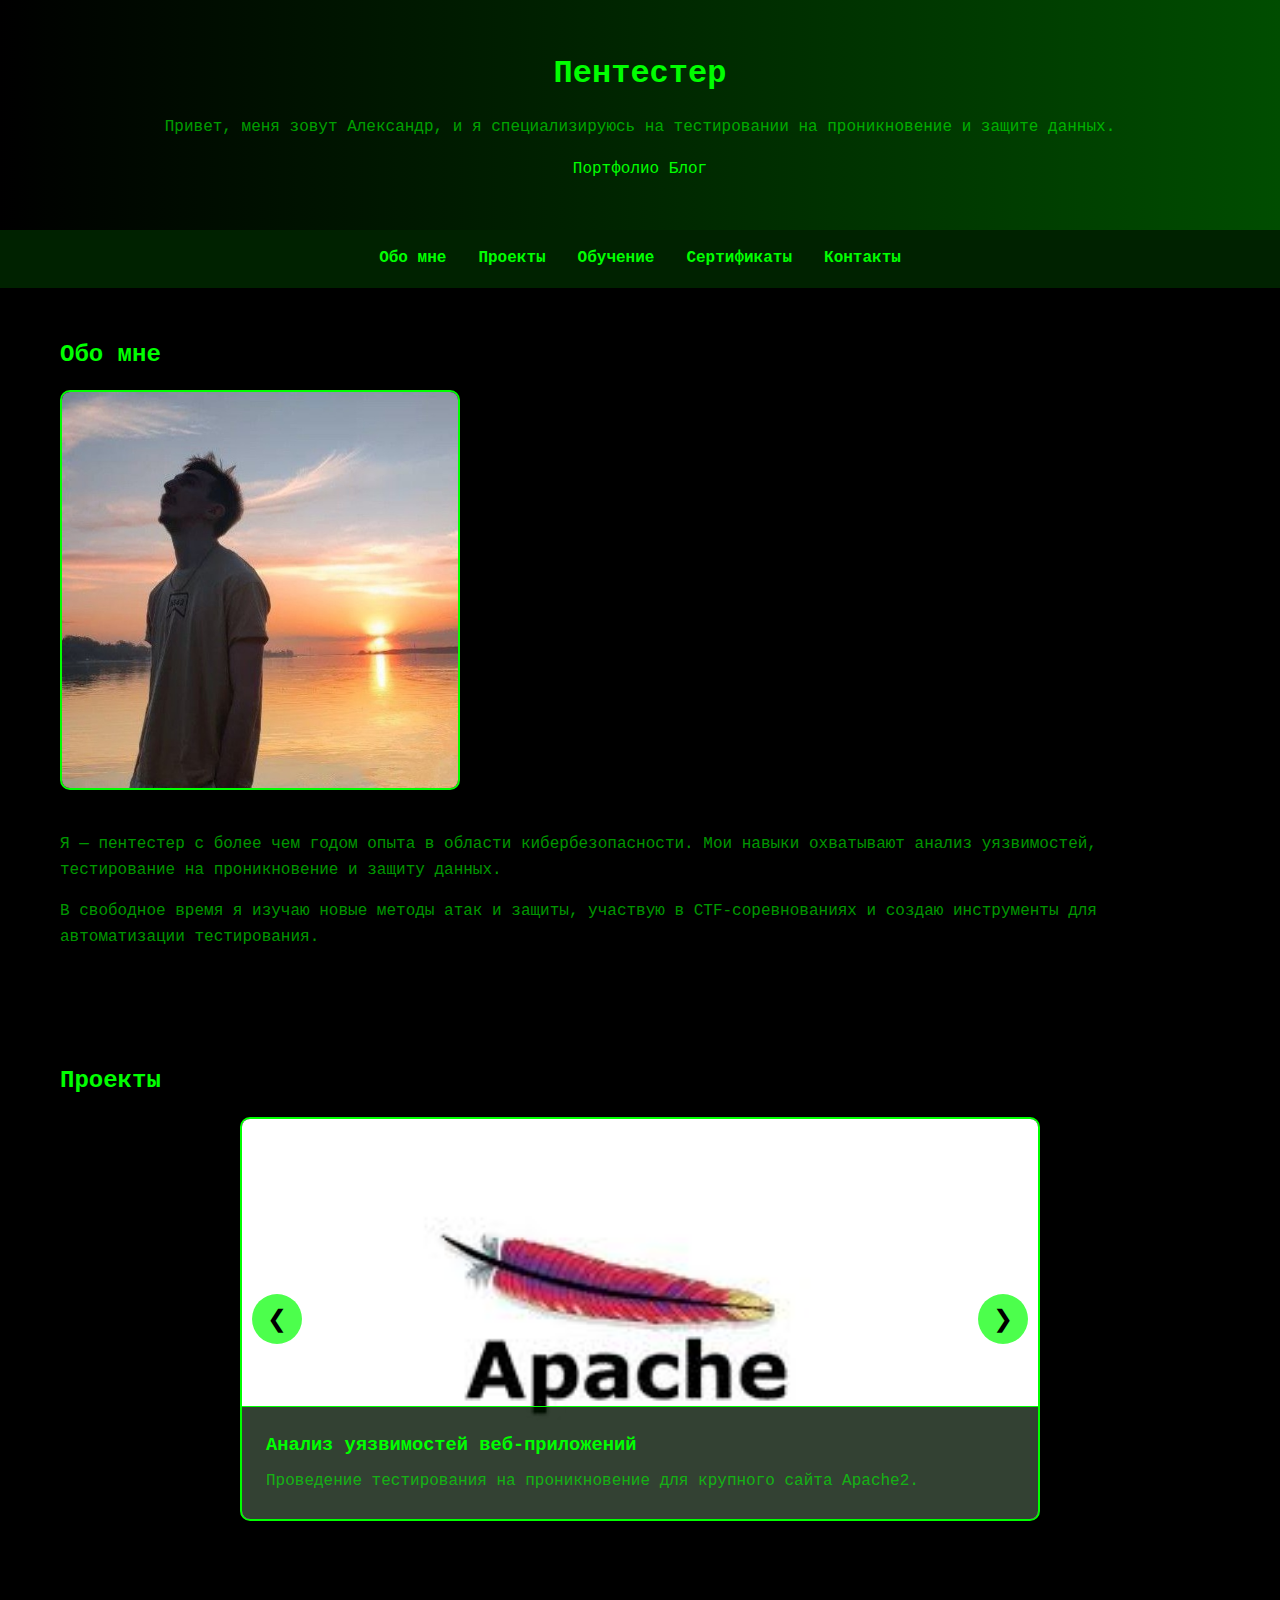
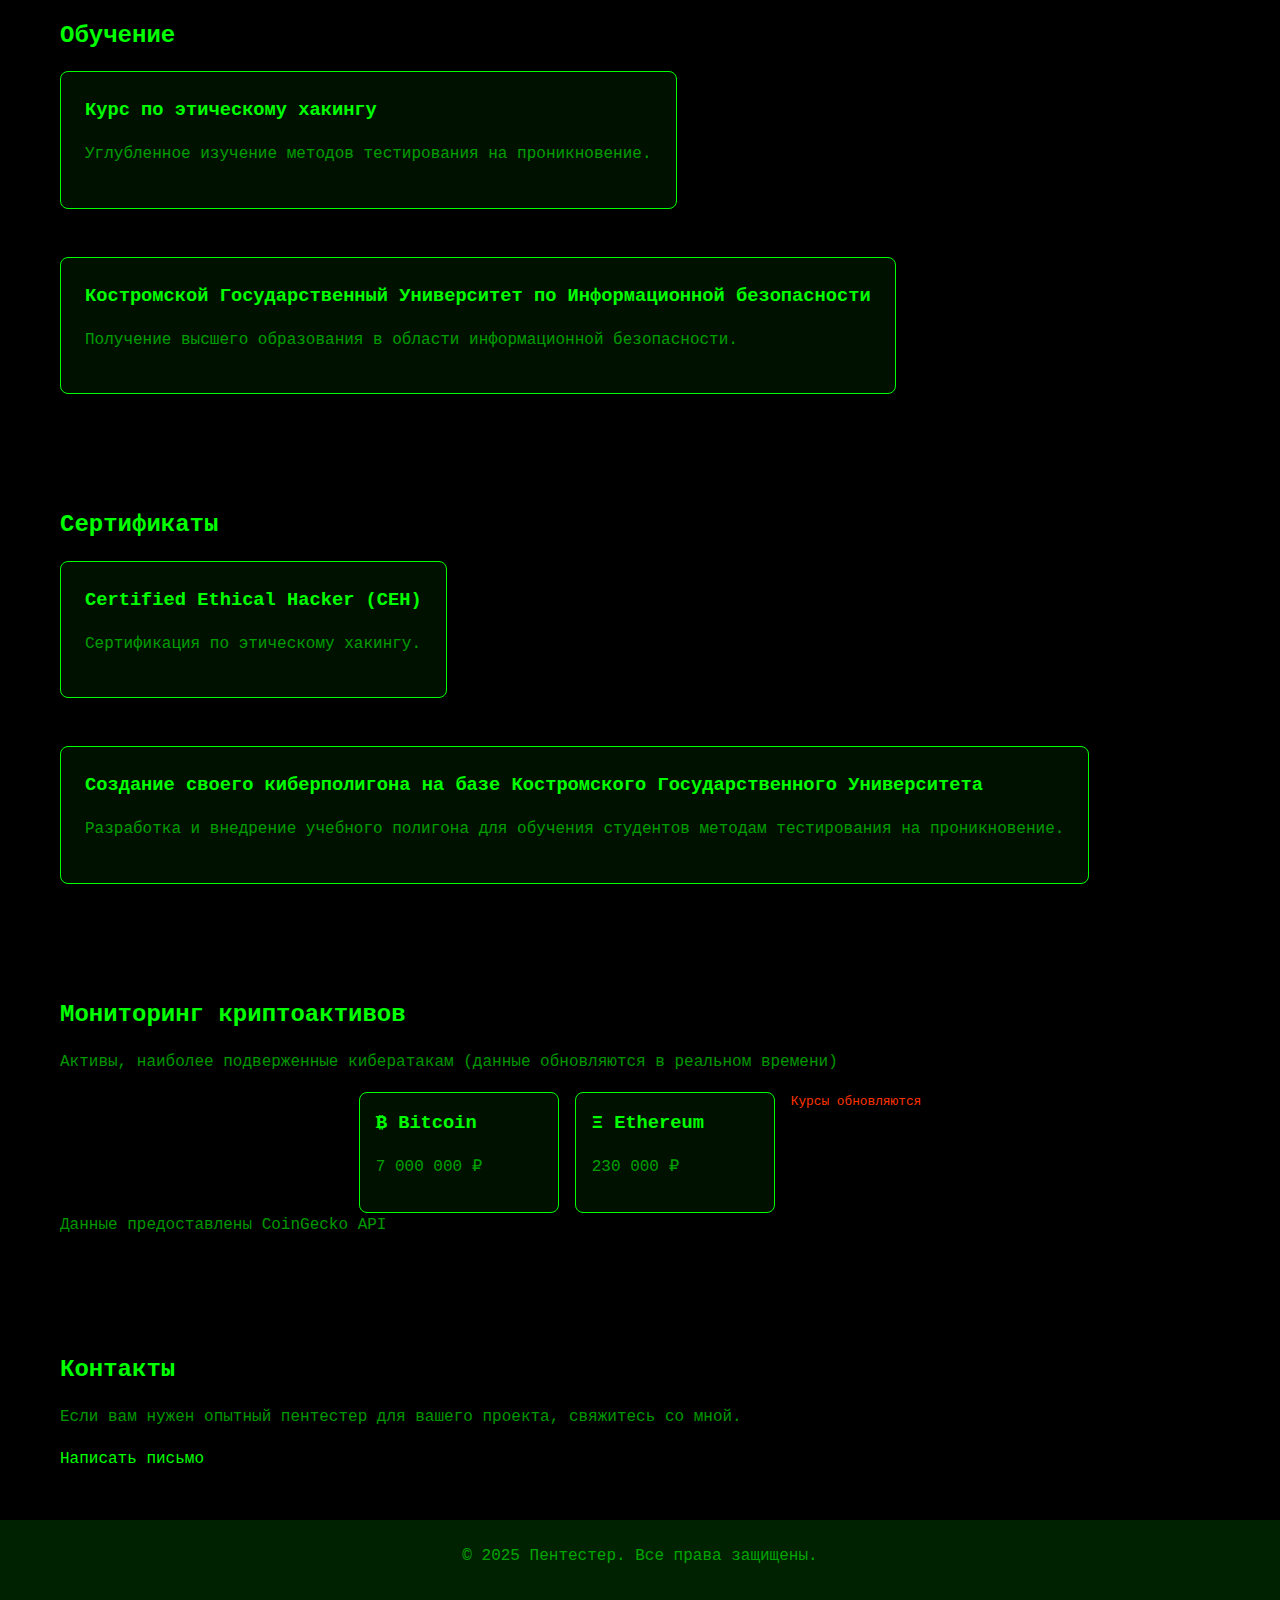
<file: Index.html>
<!DOCTYPE html>
<html lang="ru">
<head>
    <meta charset="UTF-8">
    <meta name="viewport" content="width=device-width, initial-scale=1.0">
    <title>Пентестер | Личный сайт</title>
    <link rel="stylesheet" href="styles.css">
    <link rel="stylesheet" href="slider.css">
</head>
<body>
    <!-- Шапка -->
    <header>
        <div class="container header-container">
            <div class="header-left">
                <h1>Пентестер</h1>
                <p>Привет, меня зовут Александр, и я специализируюсь на тестировании на проникновение и защите данных.</p>
            </div>
            <div class="header-right">
                <a href="portfolio.html" class="header-link">Портфолио</a>
                <a href="blog.html" class="header-link">Блог</a>
            </div>
        </div>
    </header>

    <!-- Менюшка -->
    <nav>
        <div class="container">
            <ul>
                <li><a href="#about">Обо мне</a></li>
                <li><a href="#projects">Проекты</a></li>
                <li><a href="#education">Обучение</a></li>
                <li><a href="#certificates">Сертификаты</a></li>
                <li><a href="#contact">Контакты</a></li>
            </ul>
        </div>
    </nav>

    <!-- Обо мне -->
    <section id="about">
        <div class="container">
            <h2>Обо мне</h2>
            <div class="about-container">
                <div class="photo-container">
                    <img src="Photo\photoAlexander.jpg" alt="Александр" class="profile-photo" width="400" height="400">
                </div>
                <div class="text-container">
                    <p>
                        Я — пентестер с более чем годом опыта в области кибербезопасности. Мои навыки охватывают анализ уязвимостей, тестирование на проникновение и защиту данных.
                    </p>
                    <p>
                        В свободное время я изучаю новые методы атак и защиты, участвую в CTF-соревнованиях и создаю инструменты для автоматизации тестирования.
                    </p>
                </div>
            </div>
        </div>
    </section>

    <!-- Проекты -->
    <section id="projects">
        <div class="container">
            <h2>Проекты</h2>
            <div class="slider-container">
                <div class="slider">
                    <div class="slide active">
                        <img src="Photo/images.jpg" alt="Проект 1">
                        <div class="slide-content">
                            <h3>Анализ уязвимостей веб-приложений</h3>
                            <p>Проведение тестирования на проникновение для крупного сайта Apache2.</p>
                        </div>
                    </div>
                    <div class="slide">
                        <img src="Photo/01.jpg" alt="Проект 2">
                        <div class="slide-content">
                            <h3>Анализ уязвимостей сервера МИРЭА </h3>
                            <p>Проведение аудита безопаснои и выявление злоумышленников, которые взломали сервер.</p>
                        </div>
                    </div>
                    <div class="slide">
                        <img src="Photo/02.png" alt="Проект 3">
                        <div class="slide-content">
                            <h3>Проверка защищённости корпаротивных сетей</h3>
                            <p>Разработка стратегии защиты сети для финансовой компании.</p>
                        </div>
                    </div>
                </div>
                <button class="prev-btn">&#10094;</button>
                <button class="next-btn">&#10095;</button>
            </div>
        </div>
    </section>

    <!-- Обучение -->
    <section id="education">
        <div class="container">
            <h2>Обучение</h2>
            <div class="education-grid">
                <div class="card">
                    <h3>Курс по этическому хакингу</h3>
                    <p>Углубленное изучение методов тестирования на проникновение.</p>
                </div>
                <div class="card">
                    <h3>Костромской Государственный Университет по Информационной безопасности</h3>
                    <p>Получение высшего образования в области информационной безопасности.</p>
                </div>
            </div>
        </div>
    </section>

    <!-- Сертификаты -->
    <section id="certificates">
        <div class="container">
            <h2>Сертификаты</h2>
            <div class="certificates-grid">
                <div class="card">
                    <h3>Certified Ethical Hacker (CEH)</h3>
                    <p>Сертификация по этическому хакингу.</p>
                </div>
                <div class="card">
                    <h3>Создание своего киберполигона на базе Костромского Государственного Университета</h3>
                    <p>Разработка и внедрение учебного полигона для обучения студентов методам тестирования на проникновение.</p>
                </div>
            </div>
        </div>
    </section>
    <!-- Биткойны-->
    <section id="crypto">
        <div class="container">
            <h2>Мониторинг криптоактивов</h2>
            <p class="section-subtitle">Активы, наиболее подверженные кибератакам (данные обновляются в реальном времени)</p>
            <div class="crypto-grid" id="crypto-widget">
                <!-- Данные загрузятся через JavaScript -->
                <div class="loading">Загружаем курсы...</div>
            </div>
            <p class="api-note">Данные предоставлены CoinGecko API</p>
        </div>
    </section>
    <!-- Контакты -->
    <section id="contact">
        <div class="container">
            <h2>Контакты</h2>
            <p>Если вам нужен опытный пентестер для вашего проекта, свяжитесь со мной.</p>
            <a href="mailto:mr.orlov060104@gmail.com" class="button">Написать письмо</a>
        </div>
    </section>

    <!-- Footer -->
    <footer>
        <div class="container">
            <p>&copy; 2025 Пентестер. Все права защищены.</p>
        </div>
    </footer>

    <script src="slider.js"></script>
    <script src="script.js"></script>
</body>

</html>
</file>
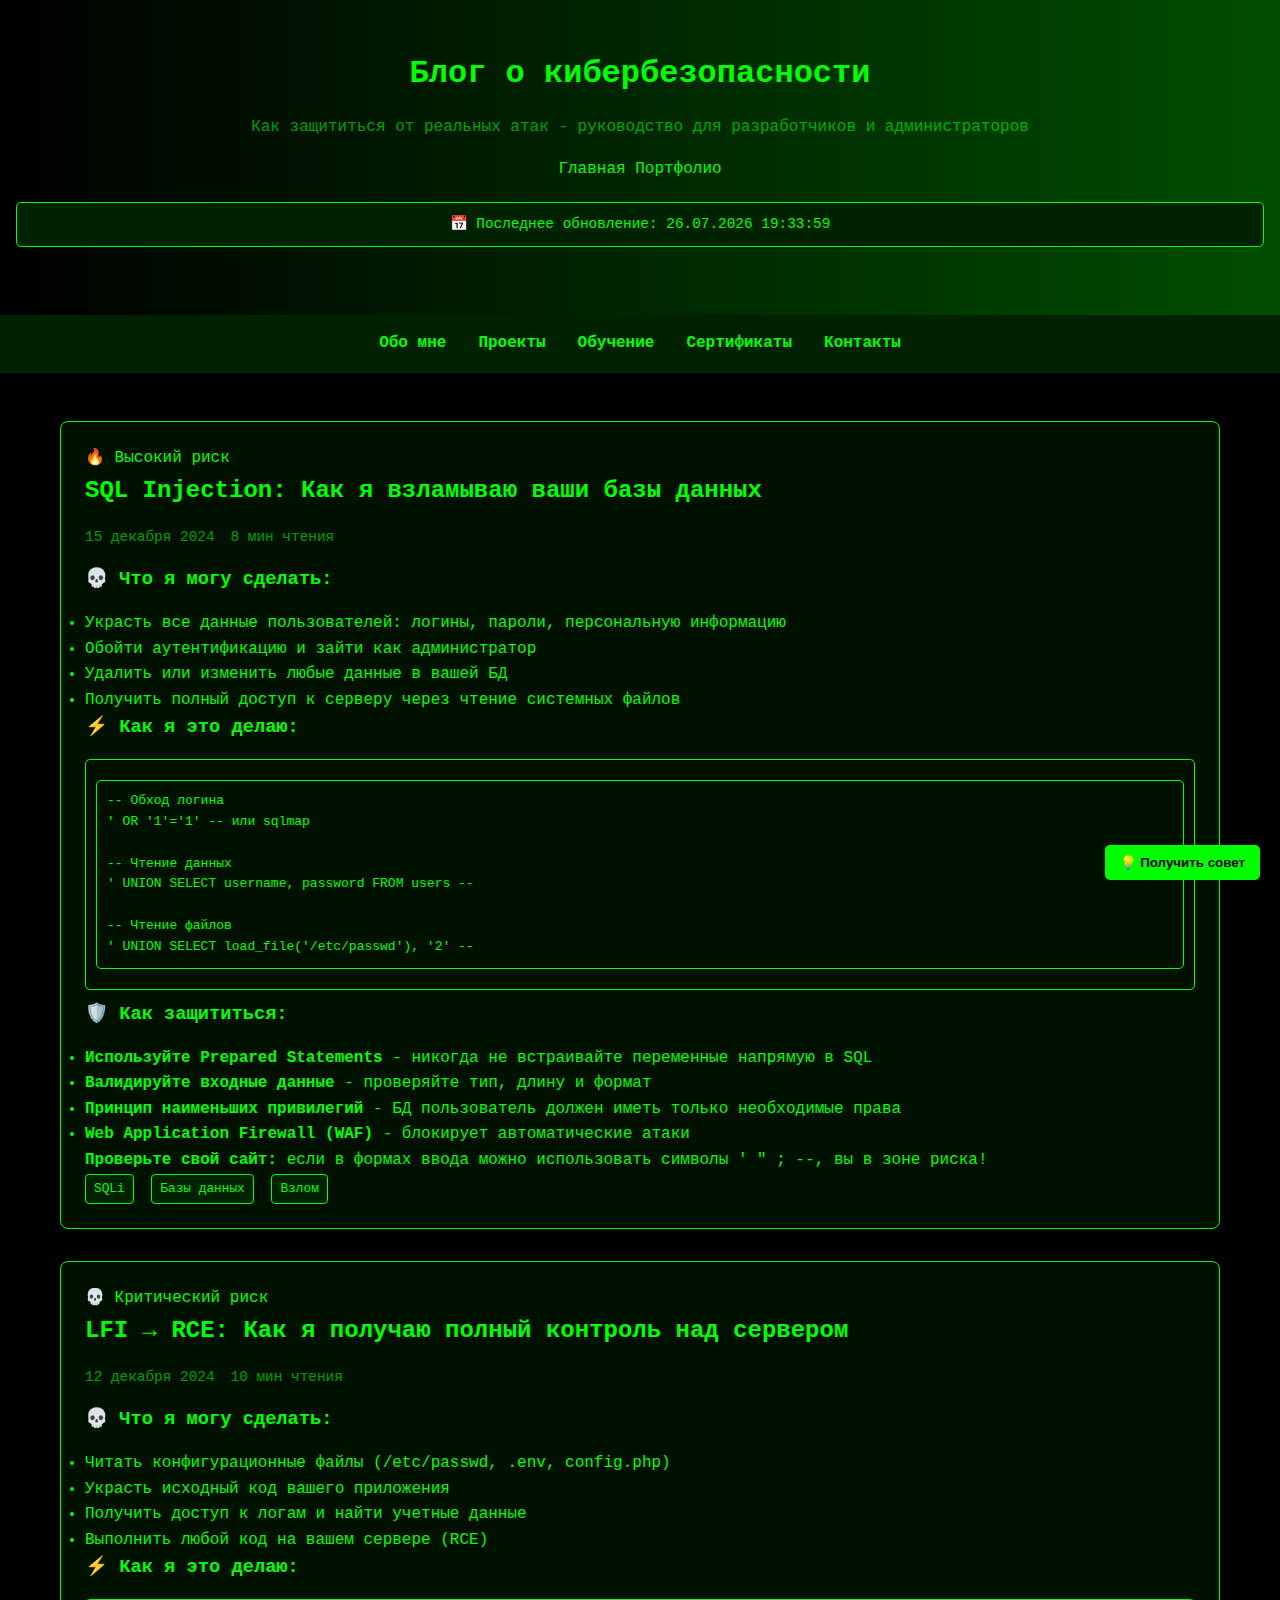
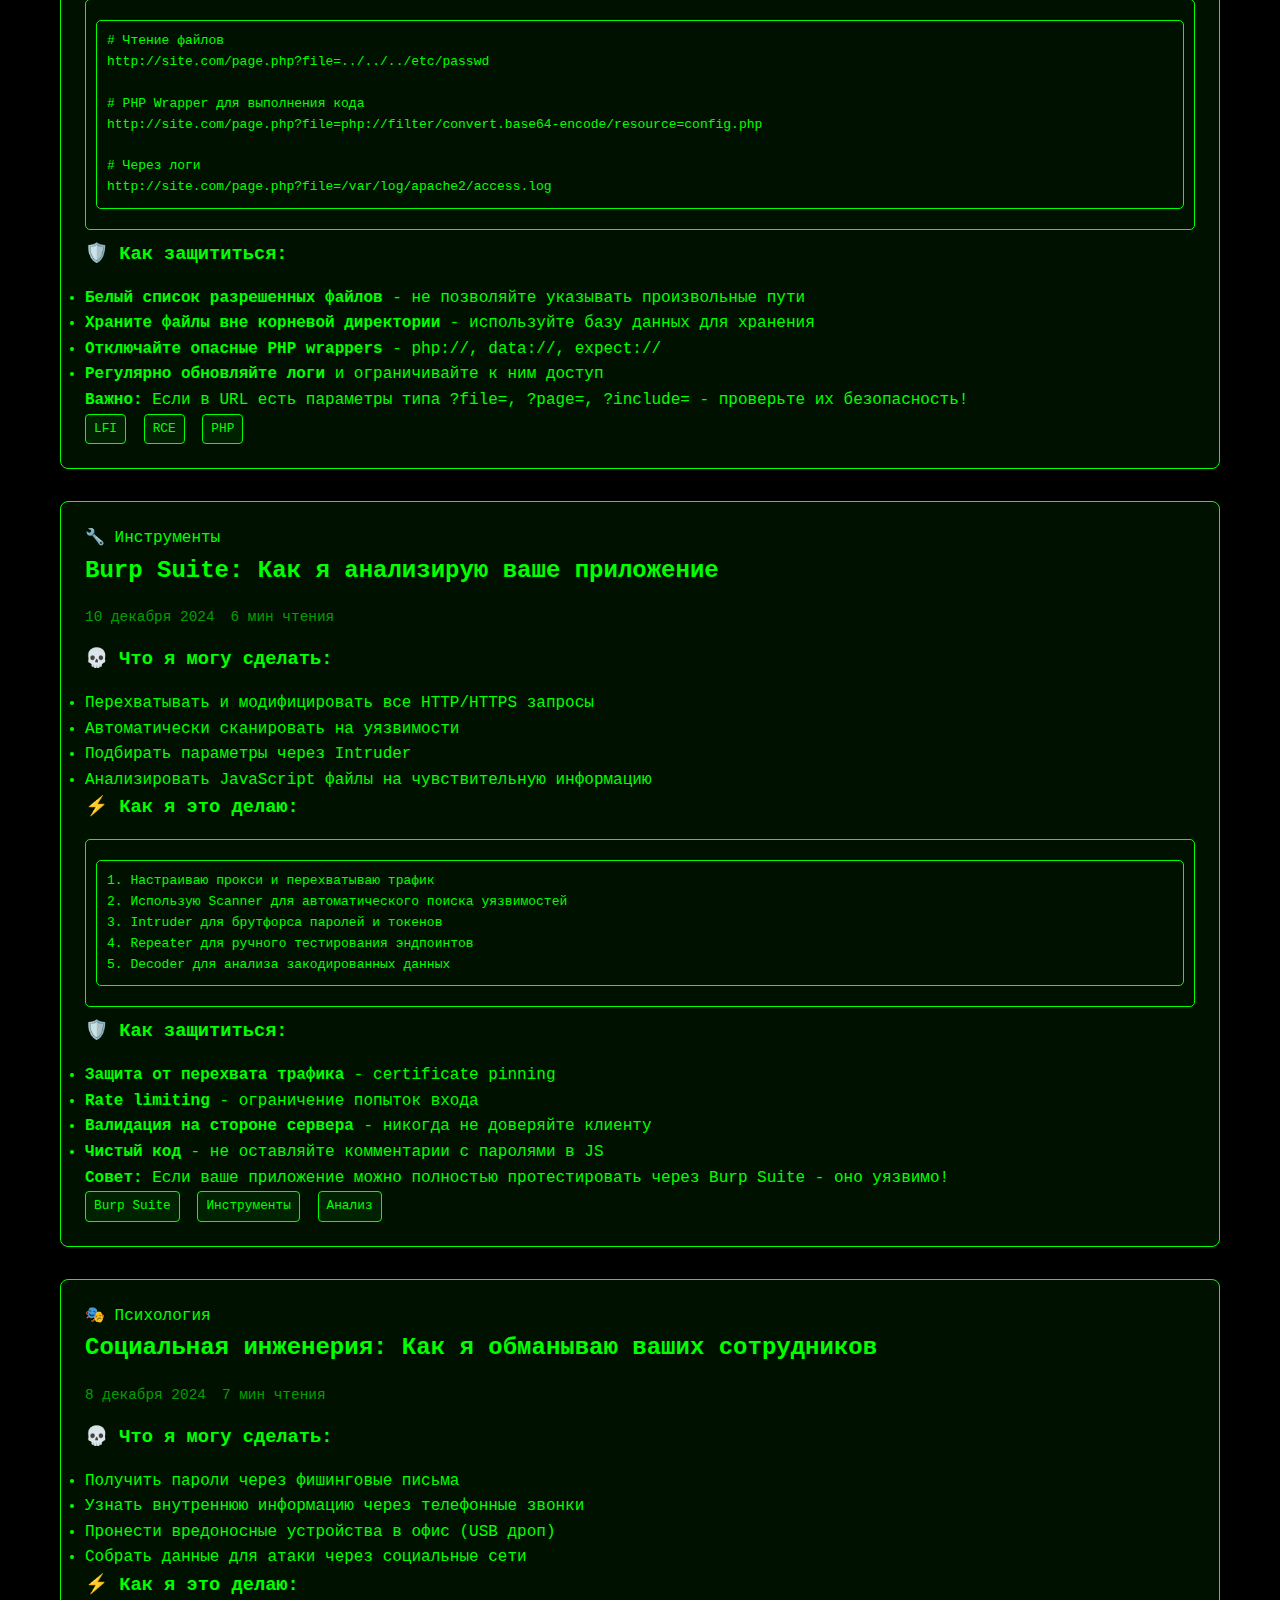
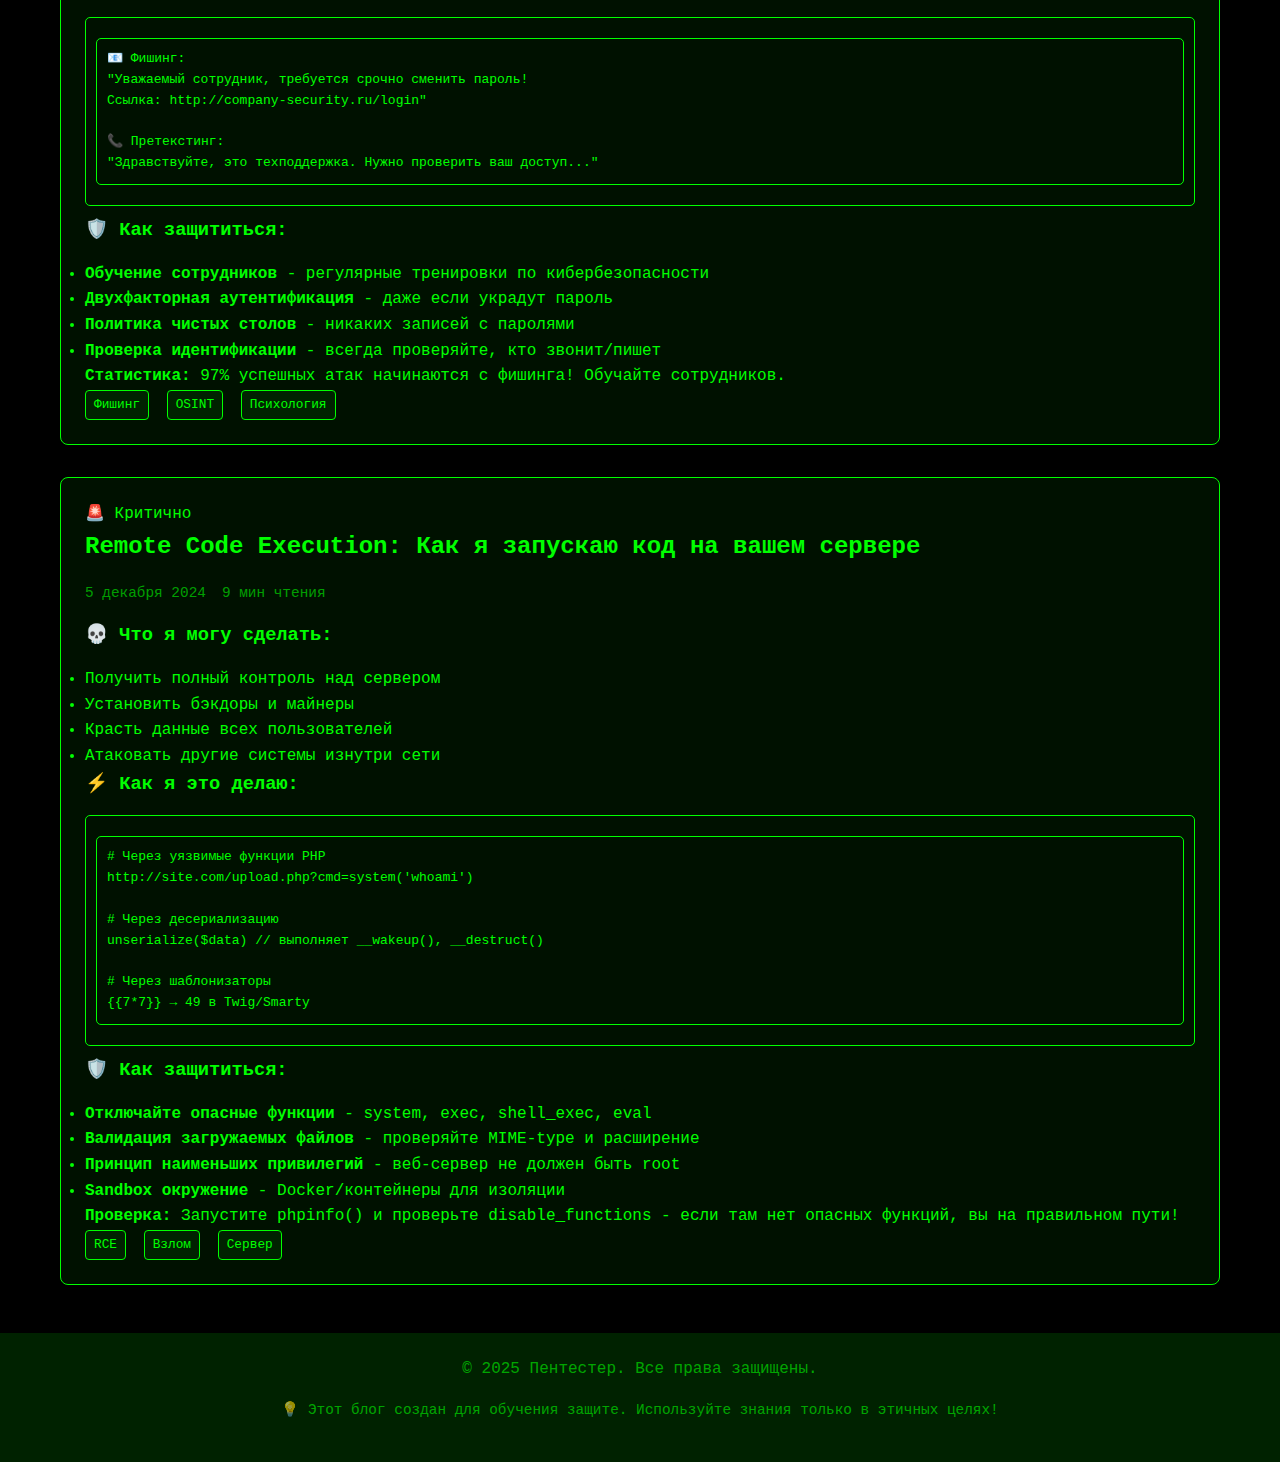
<file: blog.html>
<!DOCTYPE html>
<html lang="ru">
<head>
    <meta charset="UTF-8">
    <meta name="viewport" content="width=device-width, initial-scale=1.0">
    <title>Блог | Пентестер</title>
    <link rel="stylesheet" href="styles.css">
</head>
<body>
    <header>
        <div class="container header-container">
            <div class="header-left">
                <h1>Блог о кибербезопасности</h1>
                <p>Как защититься от реальных атак - руководство для разработчиков и администраторов</p>
            </div>
            <div class="header-right">
                <a href="index.html" class="header-link">Главная</a>
                <a href="portfolio.html" class="header-link">Портфолио</a>
            </div>
        </div>
    </header>

    <nav>
        <div class="container">
            <ul>
                <li><a href="index.html#about">Обо мне</a></li>
                <li><a href="index.html#projects">Проекты</a></li>
                <li><a href="index.html#education">Обучение</a></li>
                <li><a href="index.html#certificates">Сертификаты</a></li>
                <li><a href="index.html#contact">Контакты</a></li>
            </ul>
        </div>
    </nav>

    <section id="blog">
        <div class="container">
            <div class="blog-grid">
                <!-- Статья 1 - SQL Injection -->
                <article class="blog-post">
                    <div class="post-badge">🔥 Высокий риск</div>
                    <h2>SQL Injection: Как я взламываю ваши базы данных</h2>
                    <div class="post-meta">
                        <span class="post-date">15 декабря 2024</span>
                        <span class="post-read-time">8 мин чтения</span>
                    </div>
                    
                    <div class="post-content">
                        <h3>💀 Что я могу сделать:</h3>
                        <ul>
                            <li>Украсть все данные пользователей: логины, пароли, персональную информацию</li>
                            <li>Обойти аутентификацию и зайти как администратор</li>
                            <li>Удалить или изменить любые данные в вашей БД</li>
                            <li>Получить полный доступ к серверу через чтение системных файлов</li>
                        </ul>

                        <h3>⚡ Как я это делаю:</h3>
                        <pre><code>-- Обход логина
' OR '1'='1' -- или sqlmap

-- Чтение данных
' UNION SELECT username, password FROM users --

-- Чтение файлов
' UNION SELECT load_file('/etc/passwd'), '2' --</code></pre>

                        <h3>🛡️ Как защититься:</h3>
                        <ul>
                            <li><strong>Используйте Prepared Statements</strong> - никогда не встраивайте переменные напрямую в SQL</li>
                            <li><strong>Валидируйте входные данные</strong> - проверяйте тип, длину и формат</li>
                            <li><strong>Принцип наименьших привилегий</strong> - БД пользователь должен иметь только необходимые права</li>
                            <li><strong>Web Application Firewall (WAF)</strong> - блокирует автоматические атаки</li>
                        </ul>

                        <div class="warning-box">
                            <strong>Проверьте свой сайт:</strong> если в формах ввода можно использовать символы ' " ; --, вы в зоне риска!
                        </div>
                    </div>
                    
                    <div class="post-tags">
                        <span class="tag">SQLi</span>
                        <span class="tag">Базы данных</span>
                        <span class="tag">Взлом</span>
                    </div>
                </article>

                <!-- Статья 2 - LFI/RCE -->
                <article class="blog-post">
                    <div class="post-badge">💀 Критический риск</div>
                    <h2>LFI → RCE: Как я получаю полный контроль над сервером</h2>
                    <div class="post-meta">
                        <span class="post-date">12 декабря 2024</span>
                        <span class="post-read-time">10 мин чтения</span>
                    </div>
                    
                    <div class="post-content">
                        <h3>💀 Что я могу сделать:</h3>
                        <ul>
                            <li>Читать конфигурационные файлы (/etc/passwd, .env, config.php)</li>
                            <li>Украсть исходный код вашего приложения</li>
                            <li>Получить доступ к логам и найти учетные данные</li>
                            <li>Выполнить любой код на вашем сервере (RCE)</li>
                        </ul>

                        <h3>⚡ Как я это делаю:</h3>
                        <pre><code># Чтение файлов
http://site.com/page.php?file=../../../etc/passwd

# PHP Wrapper для выполнения кода
http://site.com/page.php?file=php://filter/convert.base64-encode/resource=config.php

# Через логи
http://site.com/page.php?file=/var/log/apache2/access.log</code></pre>

                        <h3>🛡️ Как защититься:</h3>
                        <ul>
                            <li><strong>Белый список разрешенных файлов</strong> - не позволяйте указывать произвольные пути</li>
                            <li><strong>Храните файлы вне корневой директории</strong> - используйте базу данных для хранения</li>
                            <li><strong>Отключайте опасные PHP wrappers</strong> - php://, data://, expect://</li>
                            <li><strong>Регулярно обновляйте логи</strong> и ограничивайте к ним доступ</li>
                        </ul>

                        <div class="warning-box">
                            <strong>Важно:</strong> Если в URL есть параметры типа ?file=, ?page=, ?include= - проверьте их безопасность!
                        </div>
                    </div>
                    
                    <div class="post-tags">
                        <span class="tag">LFI</span>
                        <span class="tag">RCE</span>
                        <span class="tag">PHP</span>
                    </div>
                </article>

                <!-- Статья 3 - Burp Suite -->
                <article class="blog-post">
                    <div class="post-badge">🔧 Инструменты</div>
                    <h2>Burp Suite: Как я анализирую ваше приложение</h2>
                    <div class="post-meta">
                        <span class="post-date">10 декабря 2024</span>
                        <span class="post-read-time">6 мин чтения</span>
                    </div>
                    
                    <div class="post-content">
                        <h3>💀 Что я могу сделать:</h3>
                        <ul>
                            <li>Перехватывать и модифицировать все HTTP/HTTPS запросы</li>
                            <li>Автоматически сканировать на уязвимости</li>
                            <li>Подбирать параметры через Intruder</li>
                            <li>Анализировать JavaScript файлы на чувствительную информацию</li>
                        </ul>

                        <h3>⚡ Как я это делаю:</h3>
                        <pre><code>1. Настраиваю прокси и перехватываю трафик
2. Использую Scanner для автоматического поиска уязвимостей
3. Intruder для брутфорса паролей и токенов
4. Repeater для ручного тестирования эндпоинтов
5. Decoder для анализа закодированных данных</code></pre>

                        <h3>🛡️ Как защититься:</h3>
                        <ul>
                            <li><strong>Защита от перехвата трафика</strong> - certificate pinning</li>
                            <li><strong>Rate limiting</strong> - ограничение попыток входа</li>
                            <li><strong>Валидация на стороне сервера</strong> - никогда не доверяйте клиенту</li>
                            <li><strong>Чистый код</strong> - не оставляйте комментарии с паролями в JS</li>
                        </ul>

                        <div class="warning-box">
                            <strong>Совет:</strong> Если ваше приложение можно полностью протестировать через Burp Suite - оно уязвимо!
                        </div>
                    </div>
                    
                    <div class="post-tags">
                        <span class="tag">Burp Suite</span>
                        <span class="tag">Инструменты</span>
                        <span class="tag">Анализ</span>
                    </div>
                </article>

                <!-- Статья 4 - Социальная инженерия -->
                <article class="blog-post">
                    <div class="post-badge">🎭 Психология</div>
                    <h2>Социальная инженерия: Как я обманываю ваших сотрудников</h2>
                    <div class="post-meta">
                        <span class="post-date">8 декабря 2024</span>
                        <span class="post-read-time">7 мин чтения</span>
                    </div>
                    
                    <div class="post-content">
                        <h3>💀 Что я могу сделать:</h3>
                        <ul>
                            <li>Получить пароли через фишинговые письма</li>
                            <li>Узнать внутреннюю информацию через телефонные звонки</li>
                            <li>Пронести вредоносные устройства в офис (USB дроп)</li>
                            <li>Собрать данные для атаки через социальные сети</li>
                        </ul>

                        <h3>⚡ Как я это делаю:</h3>
                        <pre><code>📧 Фишинг:
"Уважаемый сотрудник, требуется срочно сменить пароль!
Ссылка: http://company-security.ru/login"

📞 Претекстинг:
"Здравствуйте, это техподдержка. Нужно проверить ваш доступ..."</code></pre>

                        <h3>🛡️ Как защититься:</h3>
                        <ul>
                            <li><strong>Обучение сотрудников</strong> - регулярные тренировки по кибербезопасности</li>
                            <li><strong>Двухфакторная аутентификация</strong> - даже если украдут пароль</li>
                            <li><strong>Политика чистых столов</strong> - никаких записей с паролями</li>
                            <li><strong>Проверка идентификации</strong> - всегда проверяйте, кто звонит/пишет</li>
                        </ul>

                        <div class="warning-box">
                            <strong>Статистика:</strong> 97% успешных атак начинаются с фишинга! Обучайте сотрудников.
                        </div>
                    </div>
                    
                    <div class="post-tags">
                        <span class="tag">Фишинг</span>
                        <span class="tag">OSINT</span>
                        <span class="tag">Психология</span>
                    </div>
                </article>

                <!-- Статья 5 - RCE -->
                <article class="blog-post">
                    <div class="post-badge">🚨 Критично</div>
                    <h2>Remote Code Execution: Как я запускаю код на вашем сервере</h2>
                    <div class="post-meta">
                        <span class="post-date">5 декабря 2024</span>
                        <span class="post-read-time">9 мин чтения</span>
                    </div>
                    
                    <div class="post-content">
                        <h3>💀 Что я могу сделать:</h3>
                        <ul>
                            <li>Получить полный контроль над сервером</li>
                            <li>Установить бэкдоры и майнеры</li>
                            <li>Красть данные всех пользователей</li>
                            <li>Атаковать другие системы изнутри сети</li>
                        </ul>

                        <h3>⚡ Как я это делаю:</h3>
                        <pre><code># Через уязвимые функции PHP
http://site.com/upload.php?cmd=system('whoami')

# Через десериализацию
unserialize($data) // выполняет __wakeup(), __destruct()

# Через шаблонизаторы
{{7*7}} → 49 в Twig/Smarty</code></pre>

                        <h3>🛡️ Как защититься:</h3>
                        <ul>
                            <li><strong>Отключайте опасные функции</strong> - system, exec, shell_exec, eval</li>
                            <li><strong>Валидация загружаемых файлов</strong> - проверяйте MIME-type и расширение</li>
                            <li><strong>Принцип наименьших привилегий</strong> - веб-сервер не должен быть root</li>
                            <li><strong>Sandbox окружение</strong> - Docker/контейнеры для изоляции</li>
                        </ul>

                        <div class="warning-box">
                            <strong>Проверка:</strong> Запустите phpinfo() и проверьте disable_functions - если там нет опасных функций, вы на правильном пути!
                        </div>
                    </div>
                    
                    <div class="post-tags">
                        <span class="tag">RCE</span>
                        <span class="tag">Взлом</span>
                        <span class="tag">Сервер</span>
                    </div>
                </article>
            </div>
        </div>
    </section>

    <footer>
        <div class="container">
            <p>&copy; 2025 Пентестер. Все права защищены.</p>
            <p class="footer-note">
                💡 Этот блог создан для обучения защите. Используйте знания только в этичных целях!
            </p>
        </div>
    </footer>
    <script src="blog.js"></script>
</body>
</html>
</file>
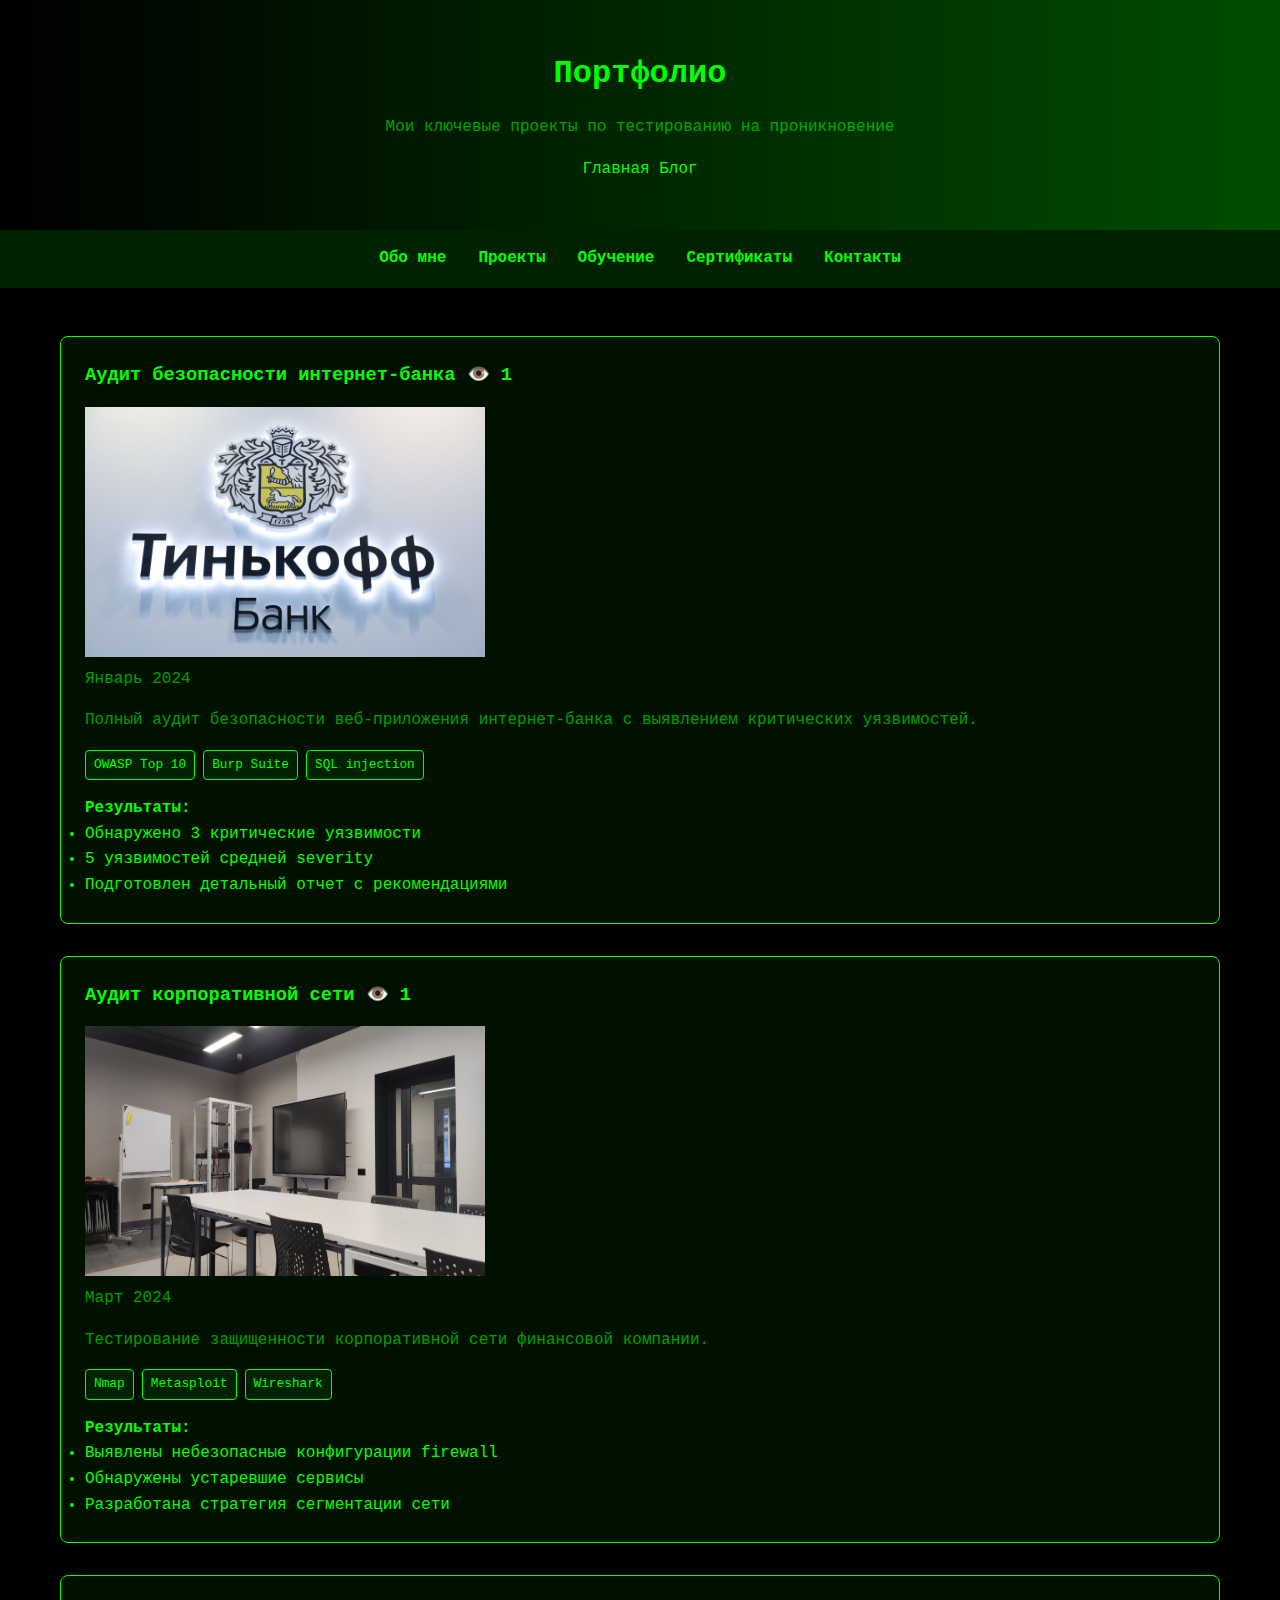
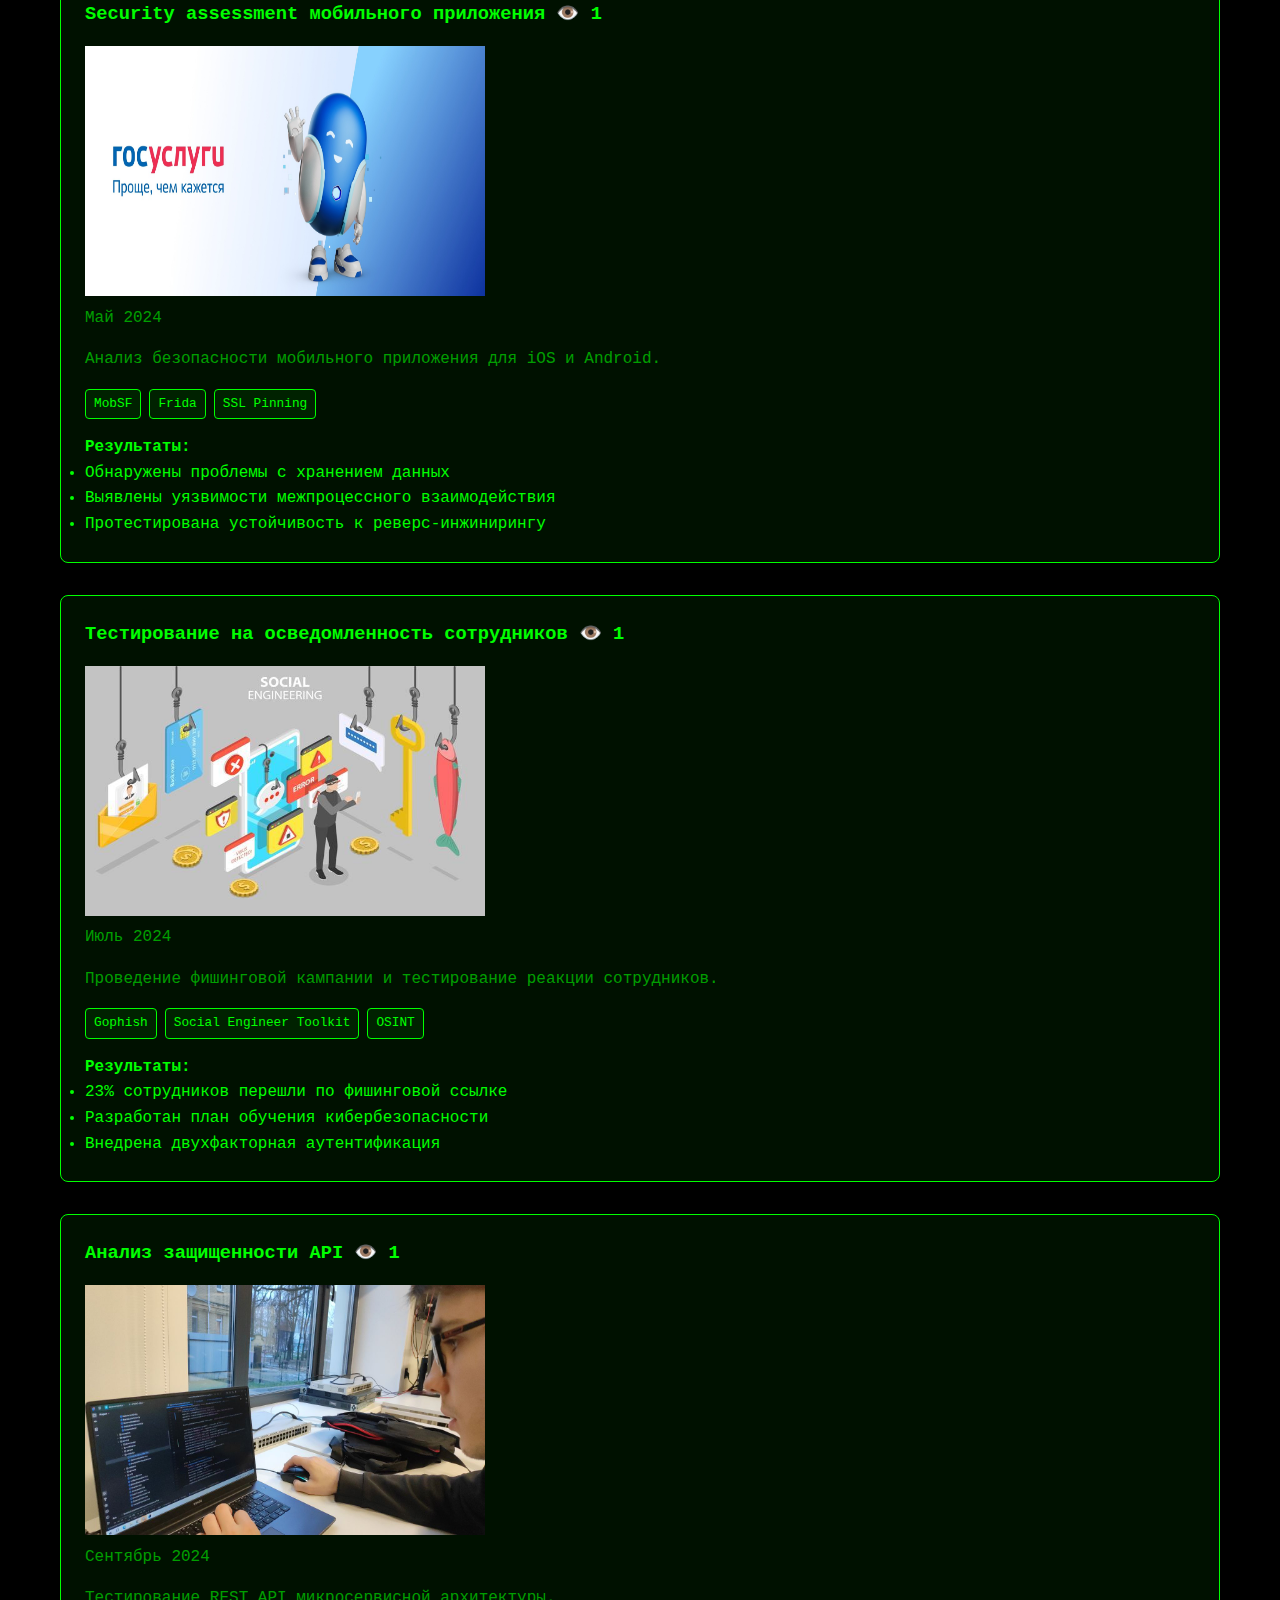
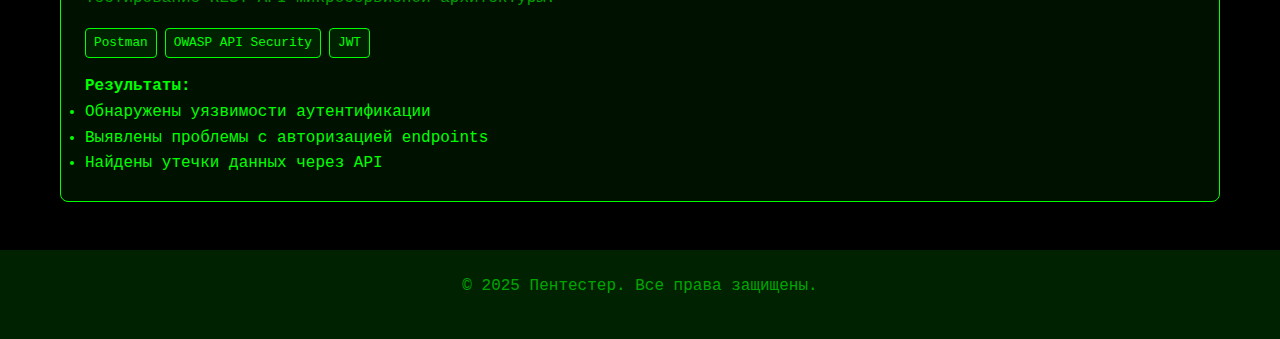
<file: portfolio.html>
<!DOCTYPE html>
<html lang="ru">
<head>
    <meta charset="UTF-8">
    <meta name="viewport" content="width=device-width, initial-scale=1.0">
    <title>Портфолио | Пентестер</title>
    <link rel="stylesheet" href="styles.css">
</head>
<body>
    <header>
        <div class="container header-container">
            <div class="header-left">
                <h1>Портфолио</h1>
                <p>Мои ключевые проекты по тестированию на проникновение</p>
            </div>
            <div class="header-right">
                <a href="index.html" class="header-link">Главная</a>
                <a href="blog.html" class="header-link">Блог</a>
            </div>
        </div>
    </header>

    <nav>
        <div class="container">
            <ul>
                <li><a href="index.html#about">Обо мне</a></li>
                <li><a href="index.html#projects">Проекты</a></li>
                <li><a href="index.html#education">Обучение</a></li>
                <li><a href="index.html#certificates">Сертификаты</a></li>
                <li><a href="index.html#contact">Контакты</a></li>
            </ul>
        </div>
    </nav>

    <section id="portfolio">
        <div class="container">
            <div class="portfolio-grid">
                <!-- Проект 1 -->
                <div class="portfolio-item">
                    <h3>Аудит безопасности интернет-банка</h3>
                    <div class="project-image">
                        <img src="Photo/TB.jpg" alt="Анализ защищенности API" width="400" height="250">
                    </div>
                    <p class="portfolio-date">Январь 2024</p>
                    <p class="portfolio-description">Полный аудит безопасности веб-приложения интернет-банка с выявлением критических уязвимостей.</p>
                    <div class="portfolio-tech">
                        <span>OWASP Top 10</span>
                        <span>Burp Suite</span>
                        <span>SQL injection</span>
                    </div>
                    <div class="portfolio-results">
                        <h4>Результаты:</h4>
                        <ul>
                            <li>Обнаружено 3 критические уязвимости</li>
                            <li>5 уязвимостей средней severity</li>
                            <li>Подготовлен детальный отчет с рекомендациями</li>
                        </ul>
                    </div>
                </div>

                <!-- Проект 2 -->
                <div class="portfolio-item">
                    <h3>Аудит корпоративной сети</h3>
                    <div class="project-image">
                        <img src="Photo/KS.jpg" alt="Анализ защищенности API" width="400" height="250">
                    </div>
                    <p class="portfolio-date">Март 2024</p>
                    <p class="portfolio-description">Тестирование защищенности корпоративной сети финансовой компании.</p>
                    <div class="portfolio-tech">
                        <span>Nmap</span>
                        <span>Metasploit</span>
                        <span>Wireshark</span>
                    </div>
                    <div class="portfolio-results">
                        <h4>Результаты:</h4>
                        <ul>
                            <li>Выявлены небезопасные конфигурации firewall</li>
                            <li>Обнаружены устаревшие сервисы</li>
                            <li>Разработана стратегия сегментации сети</li>
                        </ul>
                    </div>
                </div>

                <!-- Проект 3 -->
                <div class="portfolio-item">
                    <h3>Security assessment мобильного приложения</h3>
                    <div class="project-image">
                        <img src="Photo/GS.jpg" alt="Анализ защищенности API" width="400" height="250">
                    </div>
                    <p class="portfolio-date">Май 2024</p>
                    <p class="portfolio-description">Анализ безопасности мобильного приложения для iOS и Android.</p>
                    <div class="portfolio-tech">
                        <span>MobSF</span>
                        <span>Frida</span>
                        <span>SSL Pinning</span>
                    </div>
                    <div class="portfolio-results">
                        <h4>Результаты:</h4>
                        <ul>
                            <li>Обнаружены проблемы с хранением данных</li>
                            <li>Выявлены уязвимости межпроцессного взаимодействия</li>
                            <li>Протестирована устойчивость к реверс-инжинирингу</li>
                        </ul>
                    </div>
                </div>

                <!-- Проект 4 -->
                <div class="portfolio-item">
                    <h3>Тестирование на осведомленность сотрудников</h3>
                    <div class="project-image">
                        <img src="Photo/SI.jpg" alt="Анализ защищенности API" width="400" height="250">
                    </div>
                    <p class="portfolio-date">Июль 2024</p>
                    <p class="portfolio-description">Проведение фишинговой кампании и тестирование реакции сотрудников.</p>
                    <div class="portfolio-tech">
                        <span>Gophish</span>
                        <span>Social Engineer Toolkit</span>
                        <span>OSINT</span>
                    </div>
                    <div class="portfolio-results">
                        <h4>Результаты:</h4>
                        <ul>
                            <li>23% сотрудников перешли по фишинговой ссылке</li>
                            <li>Разработан план обучения кибербезопасности</li>
                            <li>Внедрена двухфакторная аутентификация</li>
                        </ul>
                    </div>
                </div>

                <!-- Проект 5 -->
                <div class="portfolio-item">
                    <h3>Анализ защищенности API</h3>
                    <div class="project-image">
                        <img src="Photo/API.jpg" alt="Анализ защищенности API" width="400" height="250">
                    </div>
                    <p class="portfolio-date">Сентябрь 2024</p>
                    <p class="portfolio-description">Тестирование REST API микросервисной архитектуры.</p>
                    <div class="portfolio-tech">
                        <span>Postman</span>
                        <span>OWASP API Security</span>
                        <span>JWT</span>
                    </div>
                    <div class="portfolio-results">
                        <h4>Результаты:</h4>
                        <ul>
                            <li>Обнаружены уязвимости аутентификации</li>
                            <li>Выявлены проблемы с авторизацией endpoints</li>
                            <li>Найдены утечки данных через API</li>
                        </ul>
                    </div>
                </div>
            </div>
        </div>
    </section>

    <footer>
        <div class="container">
            <p>&copy; 2025 Пентестер. Все права защищены.</p>
        </div>
    </footer>
    <script src="portfolio.js"></script>
</body>
</html>
</file>
<file: styles.css>
/* ===== ОСНОВНЫЕ СТИЛИ ===== */
* { margin: 0; padding: 0; box-sizing: border-box; }
body {
    font-family: 'Courier New', monospace;
    background: #000;
    color: #0f0;
    line-height: 1.6;
}
.container {
    max-width: 1200px;
    margin: 0 auto;
    padding: 0 20px;
}

/* ===== ТИПОГРАФИЯ ===== */
h1, h2, h3 { color: #0f0; margin-bottom: 1rem; }
p { color: #00ff0099; margin-bottom: 1rem; }
a { color: #0f0; text-decoration: none; }
a:hover { color: #00ff00; text-decoration: underline; }

/* ===== ШАПКА И НАВИГАЦИЯ ===== */
header {
    background: linear-gradient(90deg, #000, #004d00);
    padding: 3rem 1rem;
    text-align: center;
}
header h1 { font-size: 2rem; }
nav { background: #002200; padding: 1rem 0; }
nav ul {
    display: flex;
    justify-content: center;
    gap: 2rem;
    list-style: none;
}
nav ul li a { font-weight: bold; }

/* ===== СЕКЦИИ ===== */
section { padding: 3rem 0; }
.card {
    background: #001100;
    border: 1px solid #0f0;
    border-radius: 0.5rem;
    padding: 1.5rem;
    margin-bottom: 1rem;
}

/* ===== ГЛАВНАЯ СТРАНИЦА ===== */
.about-container, .education-grid, .certificates-grid {
    display: flex;
    flex-wrap: wrap;
    gap: 2rem;
}
.profile-photo {
    max-width: 100%;
    border-radius: 10px;
    border: 2px solid #0f0;
}

/* ===== БЛОГ ===== */
.blog-grid { display: grid; gap: 2rem; }
.blog-post {
    background: #001100;
    border: 1px solid #0f0;
    border-radius: 0.5rem;
    padding: 1.5rem;
}
.post-meta {
    display: flex;
    gap: 1rem;
    color: #00ff0099;
    font-size: 0.9rem;
    margin-bottom: 1rem;
}
.tag {
    background: #002200;
    color: #0f0;
    padding: 0.25rem 0.5rem;
    border-radius: 0.25rem;
    font-size: 0.8rem;
    border: 1px solid #0f0;
    display: inline-block;
    margin-right: 0.5rem;
}

/* ===== ПОРТФОЛИО ===== */
.portfolio-grid { display: grid; gap: 2rem; }
.portfolio-item {
    background: #001100;
    border: 1px solid #0f0;
    border-radius: 0.5rem;
    padding: 1.5rem;
}
.portfolio-tech {
    display: flex;
    flex-wrap: wrap;
    gap: 0.5rem;
    margin: 1rem 0;
}
.portfolio-tech span {
    background: #002200;
    color: #0f0;
    padding: 0.25rem 0.5rem;
    border-radius: 0.25rem;
    font-size: 0.8rem;
    border: 1px solid #0f0;
}

/* ===== API КРИПТОВАЛЮТ ===== */
.crypto-grid {
    display: flex;
    flex-wrap: wrap;
    gap: 1rem;
    justify-content: center;
}
.crypto-item {
    background: #001100;
    border: 1px solid #0f0;
    border-radius: 0.5rem;
    padding: 1rem;
    min-width: 200px;
}
.crypto-price {
    font-size: 1.5rem;
    font-weight: bold;
    color: #0f0;
    margin: 0.5rem 0;
}
.change-up { color: #00ff00; }
.change-down { color: #ff3300; }

/* ===== ФУТЕР ===== */
footer {
    background: #002200;
    color: #0f0;
    text-align: center;
    padding: 1.5rem;
}
.footer-note {
    color: #00ff0099;
    font-size: 0.9rem;
    margin-top: 1rem;
}

/* ===== АДАПТИВНОСТЬ ===== */
@media (max-width: 768px) {
    nav ul { flex-direction: column; gap: 0.5rem; }
    .about-container, .education-grid, .certificates-grid { flex-direction: column; }
    .crypto-grid { flex-direction: column; }
    .crypto-item { min-width: auto; }
}
</file>
<file: slider.css>
/* slider.css - стили только для слайдера */

/* Контейнер слайдера */
.slider-container {
    position: relative;
    max-width: 800px;
    margin: 0 auto;
    overflow: hidden;
    border: 2px solid #0f0;
    border-radius: 10px;
}

/* Обертка слайдов */
.slider {
    display: flex;
    transition: transform 0.5s ease-in-out;
}

/* Отдельный слайд */
.slide {
    min-width: 100%;
    box-sizing: border-box;
    position: relative;
    opacity: 0.7;
    transition: opacity 0.3s ease;
}

.slide.active {
    opacity: 1;
}

/* Изображение слайда */
.slide img {
    width: 100%;
    height: 400px;
    object-fit: cover;
    display: block;
}

/* Контент поверх слайда */
.slide-content {
    position: absolute;
    bottom: 0;
    left: 0;
    right: 0;
    background: rgba(0, 17, 0, 0.8);
    padding: 1.5rem;
    border-top: 1px solid #0f0;
}

.slide-content h3 {
    color: #0f0;
    margin-bottom: 0.5rem;
}

.slide-content p {
    color: #00ff0099;
    margin: 0;
}

/* Кнопки навигации */
.prev-btn, .next-btn {
    position: absolute;
    top: 50%;
    transform: translateY(-50%);
    background-color: rgba(0, 255, 0, 0.7);
    color: #000;
    border: none;
    padding: 0.5rem 1rem;
    font-size: 1.5rem;
    cursor: pointer;
    z-index: 10;
    border-radius: 50%;
    width: 50px;
    height: 50px;
    display: flex;
    align-items: center;
    justify-content: center;
    transition: background-color 0.3s ease;
}

.prev-btn:hover, .next-btn:hover {
    background-color: #0f0;
}

.prev-btn {
    left: 10px;
}

.next-btn {
    right: 10px;
}

/* Адаптивность слайдера */
@media (max-width: 768px) {
    .slider-container {
        max-width: 100%;
    }
    
    .slide img {
        height: 300px;
    }
    
    .prev-btn, .next-btn {
        width: 40px;
        height: 40px;
        font-size: 1.2rem;
    }
}
</file>
